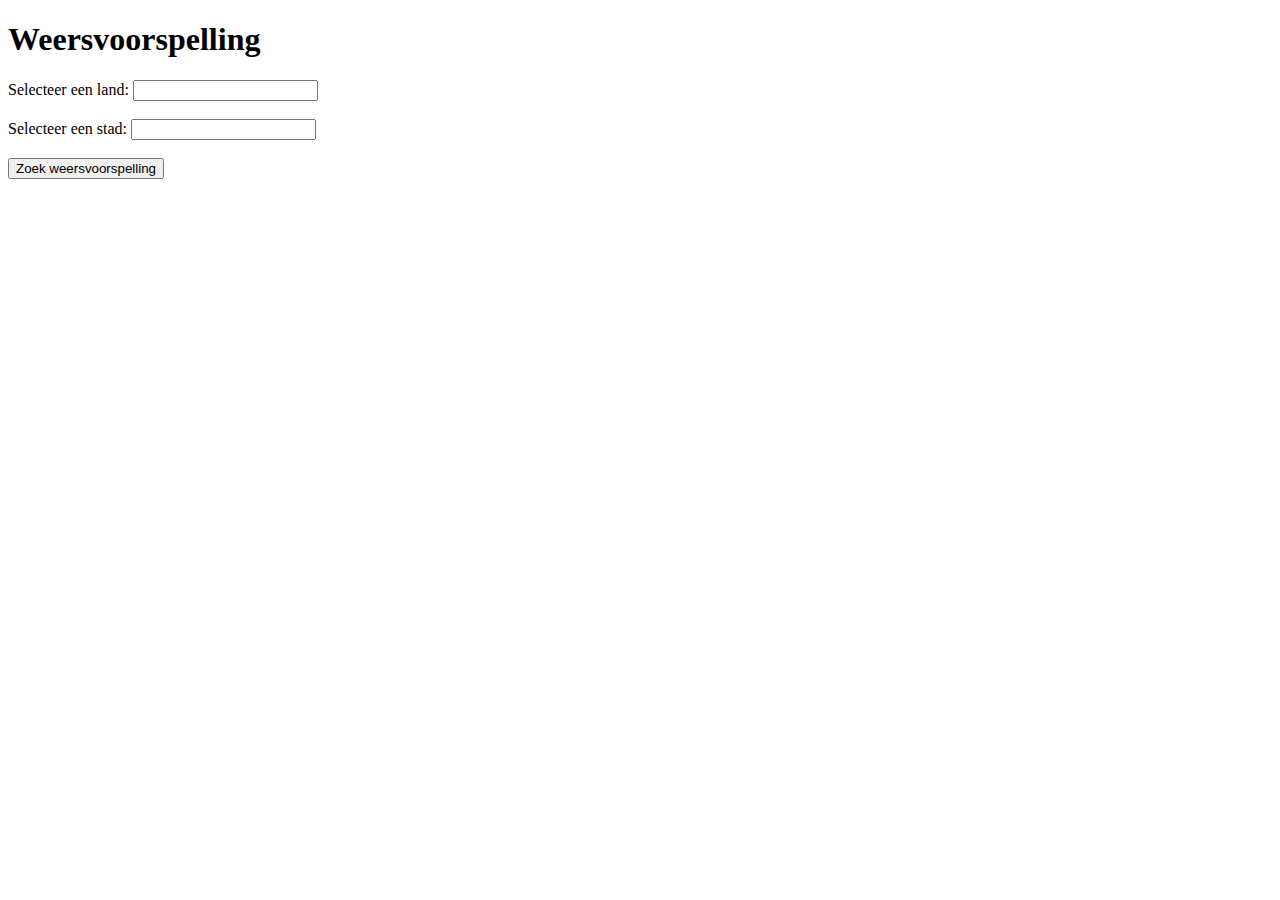
<file: FLASK-weather/templates/index.html>
<!DOCTYPE html>
<html>
<head>
    <title>Weersvoorspelling</title>
</head>
<body>
    <h1>Weersvoorspelling</h1>
    <form action="/forecast" method="POST">
        <label for="country">Selecteer een land:</label>

        <input type="text" id="country"   name="country" required><br><br>
        <label for="city">Selecteer een stad:</label>
        <input type="text" id="city" name="city" required><br><br>
        <input type="submit" value="Zoek weersvoorspelling">
    </form>
</body>
</html>
</file>
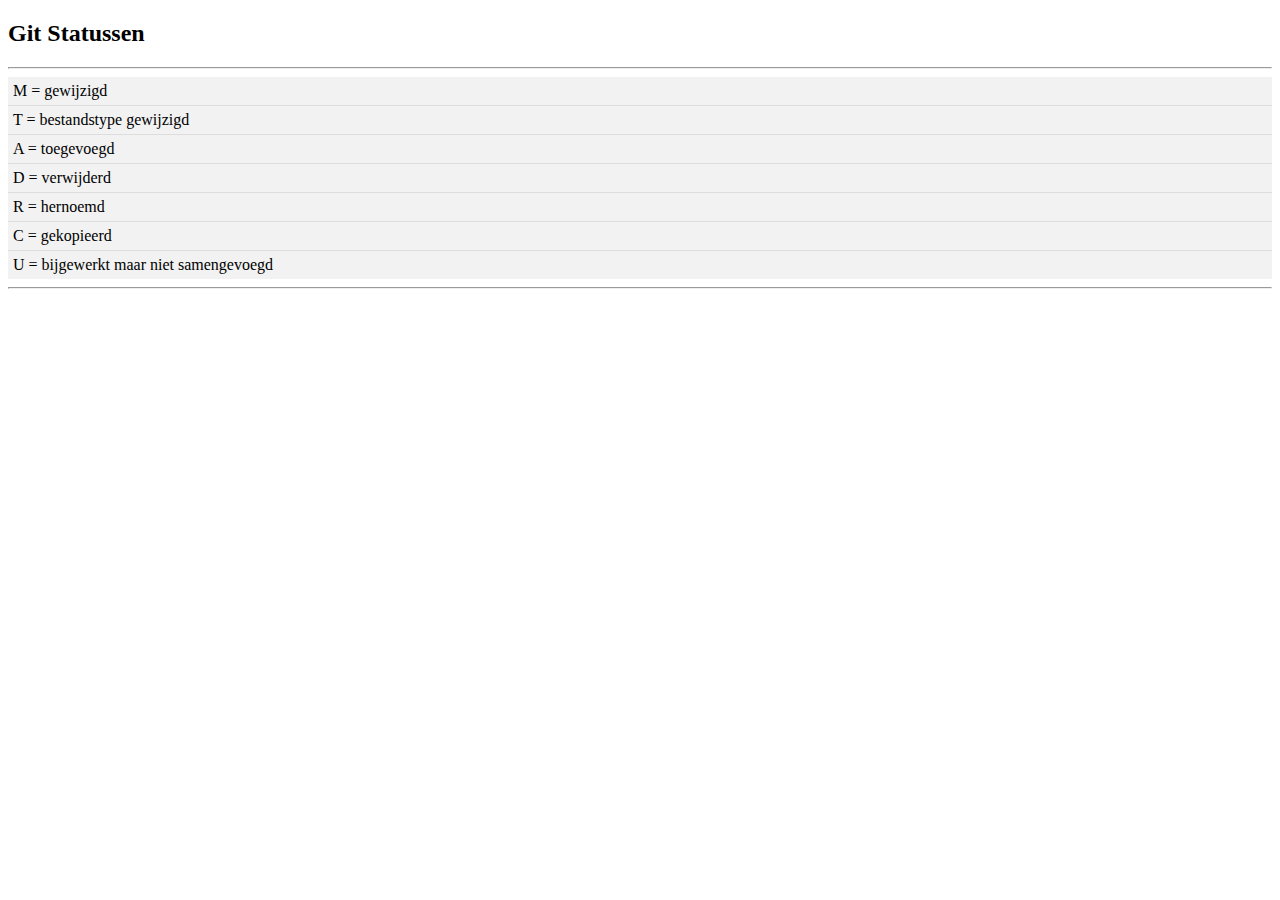
<file: devops1/Kacper/JS/index.html>
<!DOCTYPE html>
<html lang="en">
<head>
    <meta charset="UTF-8">
    <meta http-equiv="X-UA-Compatible" content="IE=edge">
    <meta name="viewport" content="width=device-width, initial-scale=1.0">
    <title>Kacper Flak</title>
    <link rel="stylesheet" href="../CSS/style.css">




</head>
<body>
    <h2>Git Statussen</h2>
    <hr  />
  <ul id="git-status-list">
    <li>M = gewijzigd</li>
<li>T = bestandstype gewijzigd </li>
<li>A = toegevoegd</li>
<li>D = verwijderd</li>
<li>R = hernoemd</li>
<li>C = gekopieerd  </li>
<li>U = bijgewerkt maar niet samengevoegd </li>
  </ul>
  <hr />
</body>
</html>
</file>
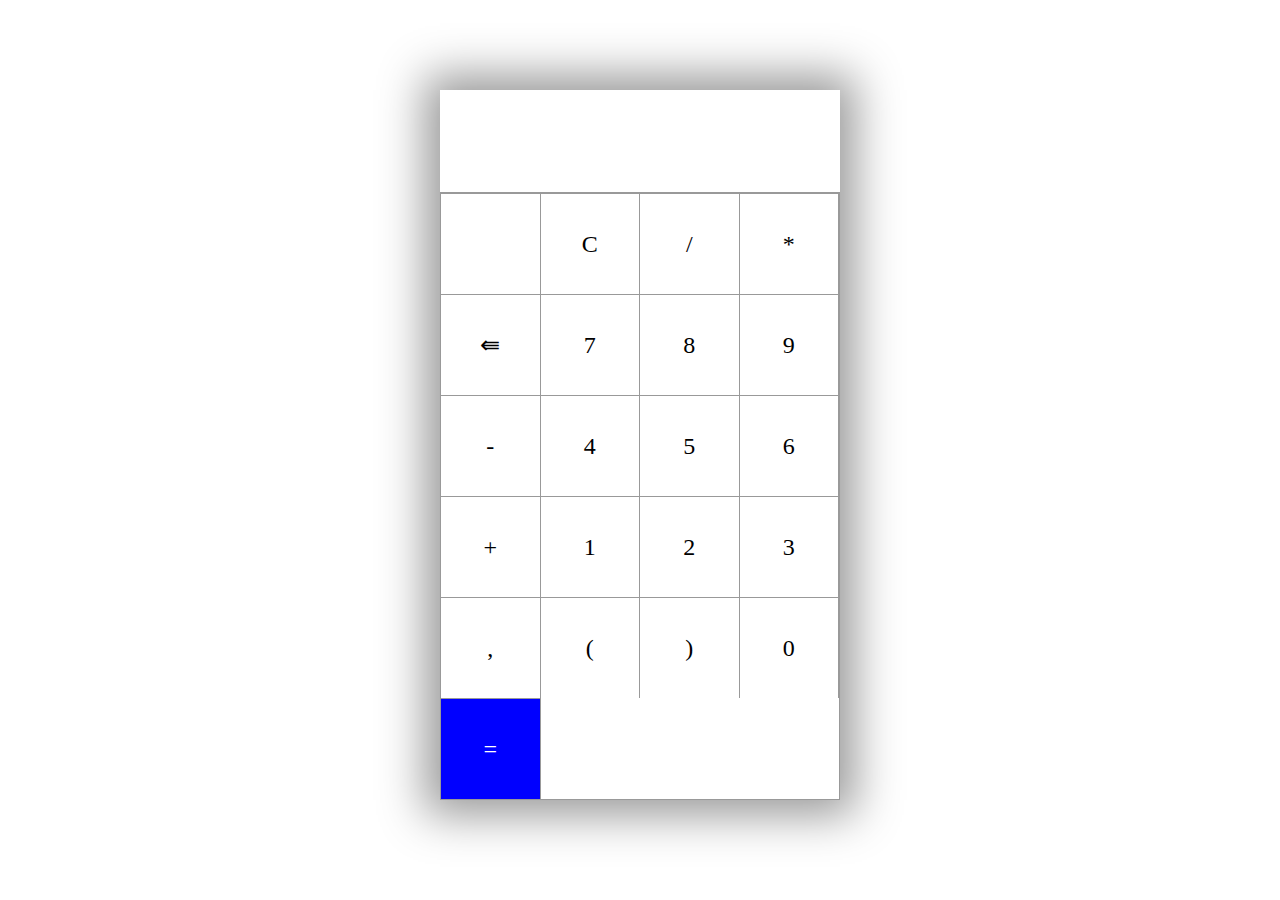
<file: JS Challange/Rekenmachine.html>
<!DOCTYPE html>
<html lang="en">
<head>
    <meta charset="UTF-8">
    <meta http-equiv="X-UA-Compatible" content="IE=edge">
    <meta name="viewport" content="width=device-width, initial-scale=1.0">
    <title>Rekenmachine</title>
    <link rel="stylesheet" href="style.css">
</head>
<body>
    <section>
        <div class="container">
            <div id="display"></div>
            <div class="buttons">
                <div class=""></div>
                <div class="button">C</div>
                <div class="button">/</div>
                <div class="button">*</div>
                <div class="button">&lAarr;</div>
                <div class="button">7</div>
                <div class="button">8</div>
                <div class="button">9</div>
                <div class="button">-</div>
                <div class="button">4</div>
                <div class="button">5</div>
                <div class="button">6</div>
                <div class="button">+</div>
                <div class="button">1</div>
                <div class="button">2</div>
                <div class="button">3</div>
                <div class="button">,</div>
                <div class="button">(</div>
                <div class="button">)</div>
                <div class="button">0</div>
                <div id="equal" class="button">=</div>


    
                
        </div>
    </section>
    
</body>
</html>
</file>
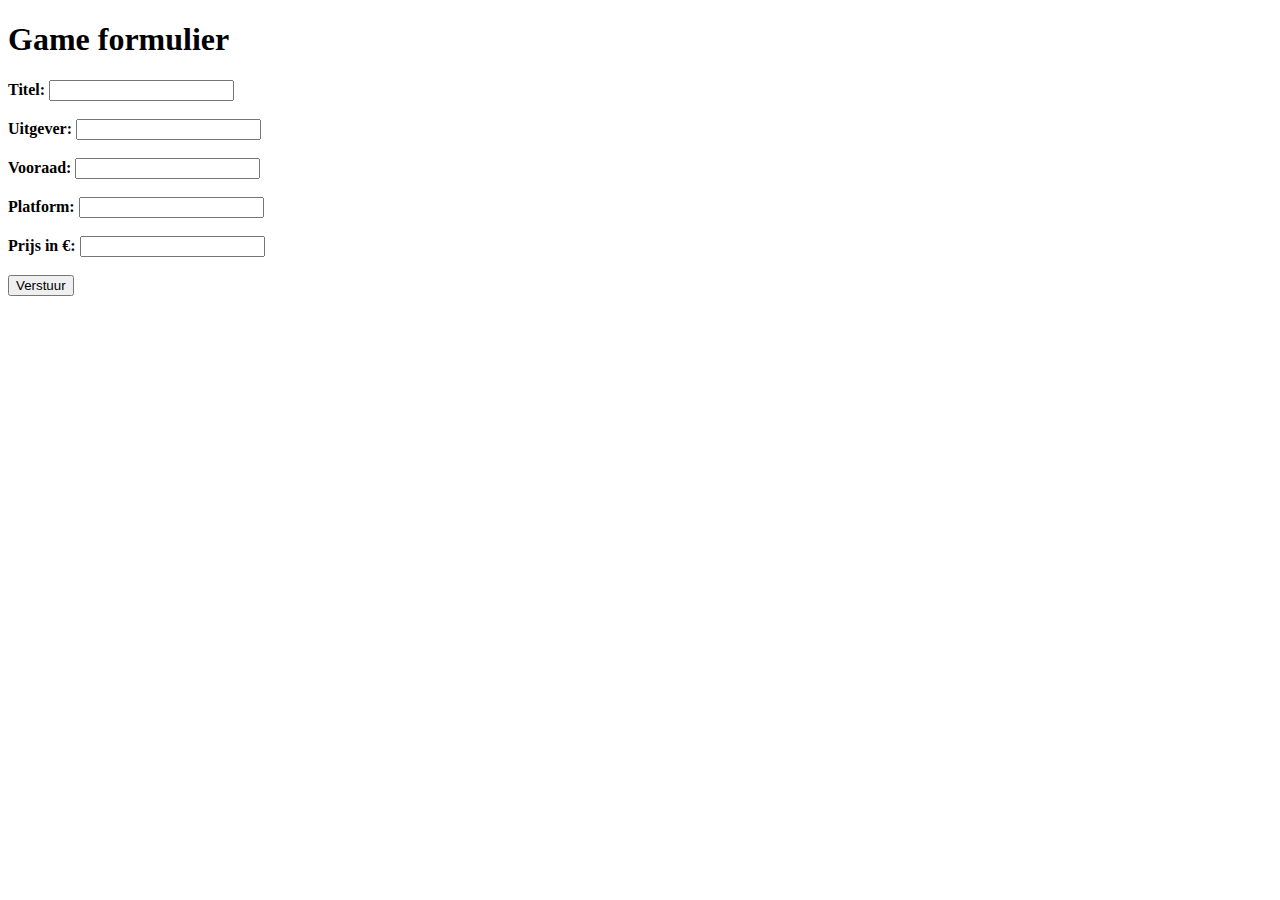
<file: PHP-LEVEL 5/nieuw-spel3-kacper.html>
<!DOCTYPE html>
<html lang="en">
<head>
    <meta charset="UTF-8">
    <meta http-equiv="X-UA-Compatible" content="IE=edge">
    <meta name="viewport" content="width=device-width, initial-scale=1.0">
    <title>Game formulier</title>
</head>
<body>
<h1>Game formulier</h1>
    <form method="POST" action="voeg-toe3-kacper.php">
        <label> <b>Titel:</b></label>
        <input type="text" name="Titel" required>
            
        </select>
        <br><br>
        
        <label><b>Uitgever:</b> </label>
        <input type="text" name="Uitgever" required>
        <br><br>
        
        <label> <b></b> </label>
        <label><b>Vooraad:</b> </label>
        <input type="text" name="Vooraad" required>
        <br><br>
        <label> <b>Platform:</b> </label>
        <input type="text" name="Platform">
        <br><br>
        <label><b>Prijs in €:</b> </label>
        <input type="text" name="Prijs" required>
        <br><br>
        <input  type="submit" value="Verstuur">
        
    </form>
</body>
</html>
</file>
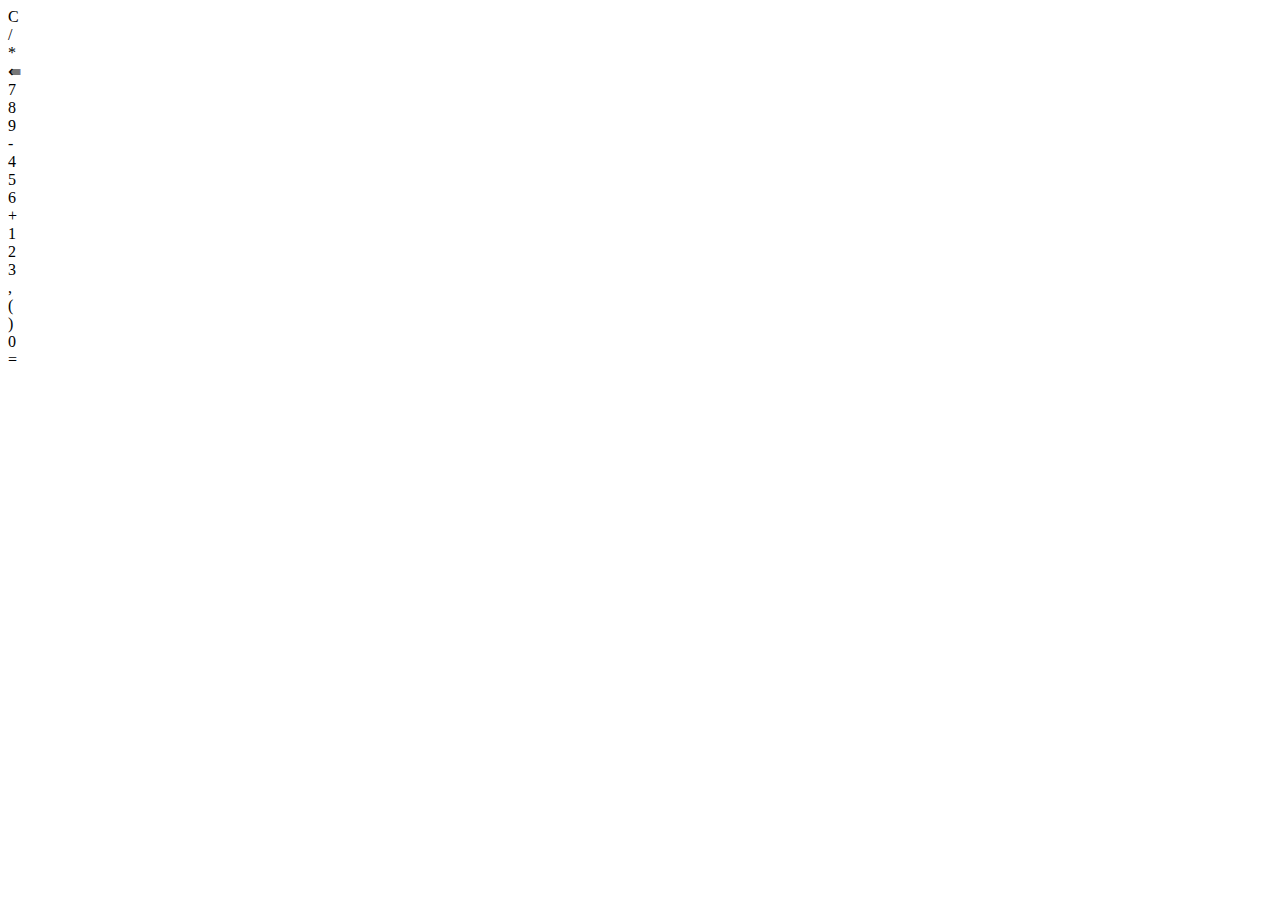
<file: PHP-LEVEL 5/Rekenmachine.html>
<!DOCTYPE html>
<html lang="en">
<head>
    <meta charset="UTF-8">
    <meta http-equiv="X-UA-Compatible" content="IE=edge">
    <meta name="viewport" content="width=device-width, initial-scale=1.0">
    <title>Document</title>
</head>
<body>
    <section>
        <div class="container">
            <div id="display"></div>
            <div class="buttons">
                <div class=""></div>
                <div class="button">C</div>
                <div class="button">/</div>
                <div class="button">*</div>
                <div class="button">&lAarr;</div>
                <div class="button">7</div>
                <div class="button">8</div>
                <div class="button">9</div>
                <div class="button">-</div>
                <div class="button">4</div>
                <div class="button">5</div>
                <div class="button">6</div>
                <div class="button">+</div>
                <div class="button">1</div>
                <div class="button">2</div>
                <div class="button">3</div>
                <div class="button">,</div>
                <div class="button">(</div>
                <div class="button">)</div>
                <div class="button">0</div>
                <div id="equal " class="button">=</div>


    
                
        </div>
    </section>
    
</body>
</html>
</file>
<file: devops1/Kacper/CSS/style.css>
#git-status-list {
    list-style-type: none;
    padding: 0;
    margin: 0;
  }
  
  #git-status-list li {
    padding: 5px;
    background-color: #f2f2f2;
    border-bottom: 1px solid #ddd;
  }
  
  #git-status-list li:last-child {
    border-bottom: none;
    
  }
</file>
<file: JS Challange/style.css>
.container{
    max-width: 400px;
    margin: 10vh auto ;
    box-shadow: 0px 0px 43px 15px rgba(153,153,153,1);

}
#display{
    text-align: right;
    height: 70px;
    line-height:70px ;
    padding: 16px 8px;
    font-size: 25px;
}
.buttons{
    display: grid;
    border-bottom: 1px solid #999;
    border-left: 1px solid #999;
    grid-template-columns: 1fr 1fr 1fr 1fr;
}
.buttons > div{
    border-top:  1px solid   #999;
    border-right:  1px solid   #999;
    
}
.buttons{
border: 0.5px solid #999;
line-height: 100px;
text-align: center;
font-size: 24px;
cursor:pointer;
}

#equal{

background-color: blue;
color: white;

}
.button:hover{
    background-color: black;
    color: white;
    transition: 0,5s ease-in-out;
}
</file>
